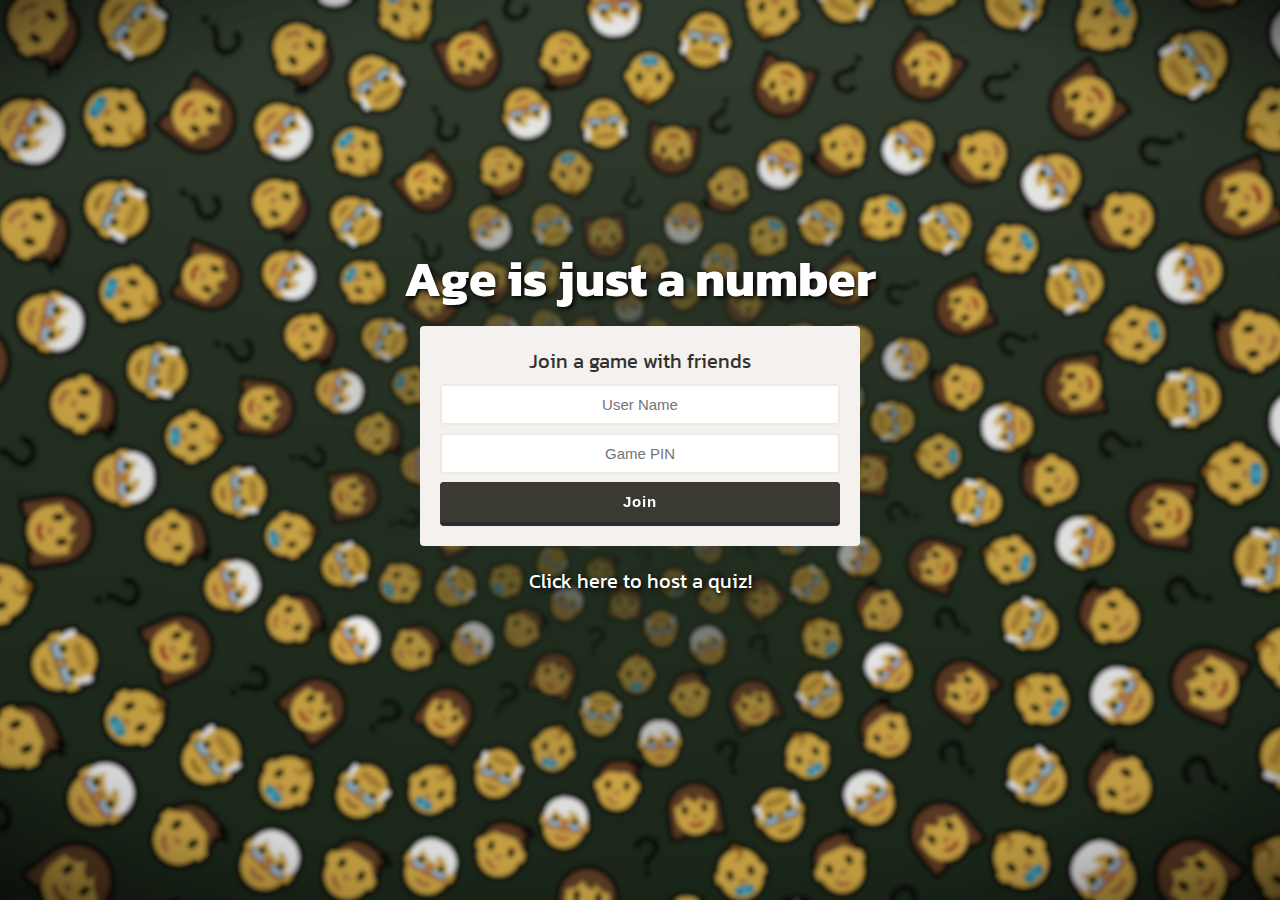
<file: public/index.html>
<!DOCTYPE html>
<html>
  <head>
    <title>Join Game</title>
    <link rel="stylesheet" href="css/index.css" />
    <meta name="viewport" content="width=device-width, initial-scale=1.0" />
    <link
      href="https://fonts.googleapis.com/css2?family=Kanit:ital,wght@0,100;0,200;0,300;0,400;0,500;0,600;0,700;0,800;0,900;1,100;1,200;1,300;1,400;1,500;1,600;1,700;1,800;1,900&display=swap"
      rel="stylesheet"
    />
  </head>
  <body>
    <section class="joinGame">
        <h1 class="title">Age is just a number</h1>   
        <div class="container">
            <form action="/player/">
                <div class="form-field">
                    <label id="label">Join a game with friends</label>
                    <input id="name" type="text" name="name" placeholder="User Name" />

                    <input id="pin" type="number" name="pin" placeholder="Game PIN" />
                </div>
                <div class="form-button">
                    <button id="joinButton">Join</button>
                </div>
            </form>
        </div>
        <div class="btn-join">
             <a href="/create/" id="host">Click here to host a quiz!</a>
        </div>
    </section>
  </body>
</html>
</file>
<file: public/css/index.css>
body {
    font-family: "Kanit", sans-serif;
    background: url(../image/bg.png) no-repeat center center fixed;
    -webkit-background-size: cover;
    -moz-background-size: cover;
    -o-background-size: cover;
    background-size: cover;
    height: 100%;
}
.joinGame {
    text-align: center;
    justify-content: center;
    flex-direction: column;
    display: flex;
    min-height: 90vh;
}
.title {
    font-size: 50px;
    color: white;
    text-shadow: 2px 2px 5px rgb(0, 0, 0);
    margin: 10px;
}
.container{
    background-color: #f5f1ee;
    padding: 20px;
    border-radius: 4px;
    width: 400px;
    margin-right: auto;
    margin-left: auto;
}
#name {
    width: 100%;
    padding: 10px 0px;
    margin: 8px 0;
    display: block;
    border-radius: 4px;
    box-sizing: border-box;
    margin-right: auto;
    margin-left: auto;
    font-size: 15px;
    text-align: center;
    border: 2px solid #EEEBE4;
    transition: 0.3s;
}
#name:hover{
    border: 2px solid #dedbd4;
}

#pin {
    width: 100%;
    padding: 10px 0px;
    margin: 8px 0;
    display: block;
    border-radius: 4px;
    box-sizing: border-box;
    margin-right: auto;
    margin-left: auto;
    font-size: 15px;
    text-align: center;
    border: 2px solid #EEEBE4;
    transition: 0.3s;
}
#pin:hover {
    border: 2px solid #dedbd4;
}

#label {
    display: block;
    text-align: center;
    font-size: 20px;
    color: #313131;
}
.btn-join{
    margin-top: 20px;
}
#host{
    color: white;
    text-decoration: none;
    font-size: 20px;
    text-shadow: 2px 2px 5px rgb(0, 0, 0);
}
#host:hover {
    text-decoration: underline;
}
#joinButton {
    background-color: #2c2b2b;
    border: solid transparent;
    border-radius: 4px;
    border-width: 0 0 4px;
    box-sizing: border-box;
    color: #FFFFFF;
    cursor: pointer;
    display: inline-block;
    font-size: 15px;
    font-weight: 700;
    letter-spacing: .8px;
    line-height: 20px;
    margin: 0;
    outline: none;
    overflow: visible;
    padding: 10px 16px;
    text-align: center;
    touch-action: manipulation;
    transform: translateZ(0);
    transition: filter .2s;
    user-select: none;
    -webkit-user-select: none;
    vertical-align: middle;
    white-space: nowrap;
    width: 100%;
}
#joinButton:after {
    background-clip: padding-box;
    background-color: #3a3a33;
    border: solid transparent;
    border-radius: 4px;
    border-width: 0 0 4px;
    bottom: -4px;
    content: "";
    left: 0;
    position: absolute;
    right: 0;
    top: 0;
    z-index: -1;
}
#joinButton,
#joinButton:focus {
    user-select: auto;
}

#joinButton:hover:not(:disabled) {
    filter: brightness(1.1);
    -webkit-filter: brightness(1.1);
}

#joinButton:disabled {
    cursor: auto;
}

#joinButton:active {
    border-width: 4px 0 0;
    background: none;
}

/* Chrome, Safari, Edge, Opera */
input::-webkit-outer-spin-button,
input::-webkit-inner-spin-button {
    -webkit-appearance: none;
    margin: 0;
}

/* Extra small devices (phones, 600px and down) */
@media only screen and (max-width: 600px) {
    #name{
        font-size: 12px;
    }
    #pin{
        font-size: 12px;
    }
    #joinButton {
        background-color: #2c2b2b;
        font-size: 12px;
        line-height: 12px;
    }
    #label{
        font-size: 15px;
    }
    .container{
        margin: 0px 10px;
        width: 300px;
        margin-right: auto;
        margin-left: auto;
        padding: 10px;
    }
    #host{
        font-size: 18px;
    }
}
</file>
